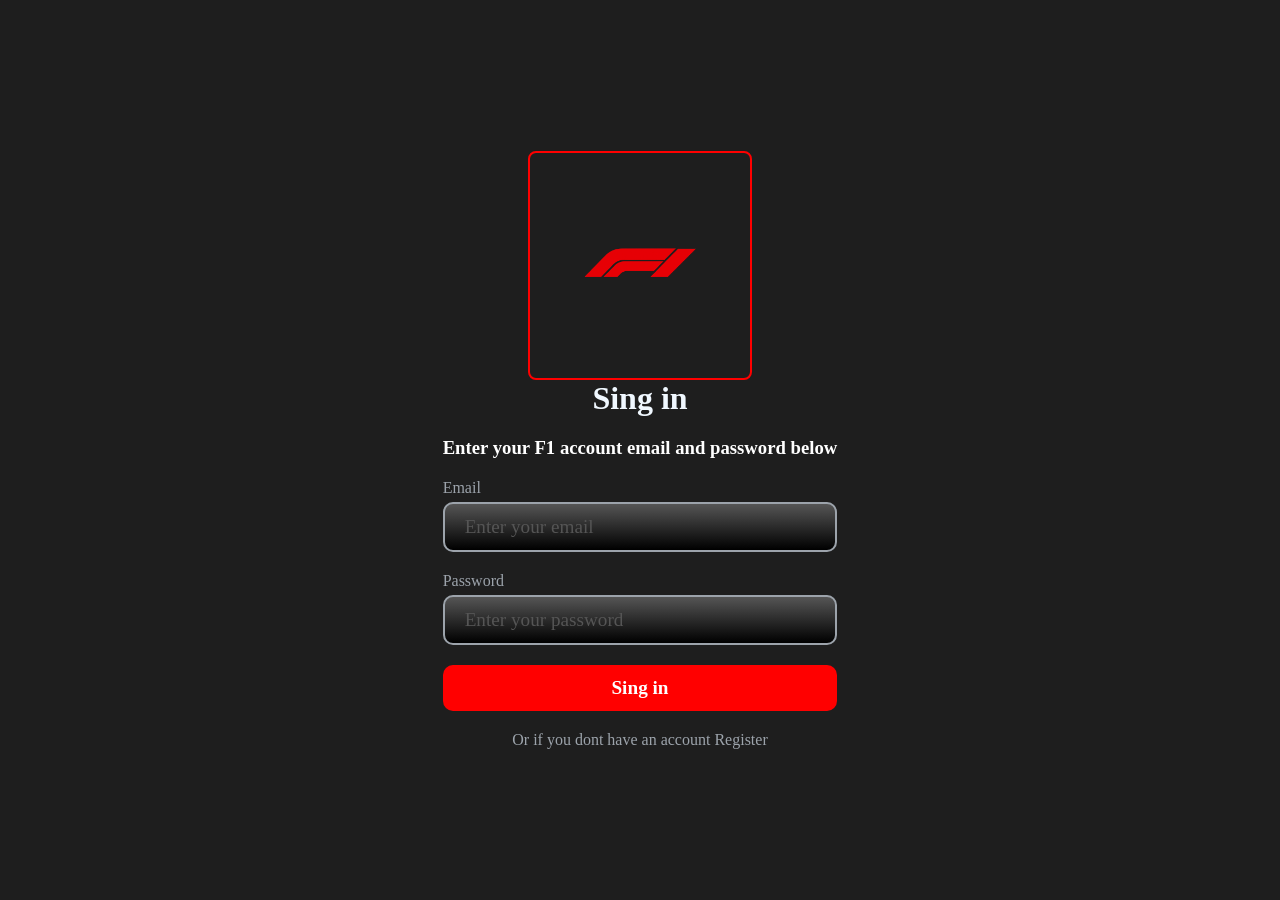
<file: index.html>
<!DOCTYPE html> <!-- Esta linha indica que este é um documento HTML5 -->
<html lang="en"> <!-- Aqui dizemos que a página está em inglês -->
<head>
    <!-- Define a forma como o texto será mostrado -->
    <meta charset="UTF-8"> 
     <!-- Aqui você define o título da página que aparece na aba do navegador -->
    <title>Login</title>
    <!-- Este link conecta o arquivo de estilos CSS para deixar a página bonita -->
    <link rel="stylesheet" href="style.css"> 
    <!-- Este link conecta a biblioteca FontAwesome para incluir ícones na página -->
    <link rel="stylesheet" href="https://cdnjs.cloudflare.com/ajax/libs/font-awesome/6.0.0-beta3/css/all.min.css"> 
</head>
<body>
    <div class ="container">
        <img src="F1.png" alt="logo" class="logo">
    </div>
    <div class ="login">
        <h2> Sing in </h2>
        <h3>Enter your F1 account email and password below</h3>
        <div class="inputBx">
            <label for="username"> Email </label>
            <input type="text" id="username" placeholder="Enter your email"> 
        </div>
        <div class ="inputBx"> 
             <label for="password"> Password </label>
            <input type="password" id="password" placeholder="Enter your password"> 
        </div>
        <div class ="button">
            <button id="login_button">Sing in</button>
        </div>
        <p class="text-center">Or if you dont have an account <a href="cadastro.html">Register</a></p>
    </div>    
</body>
</html>
</file>
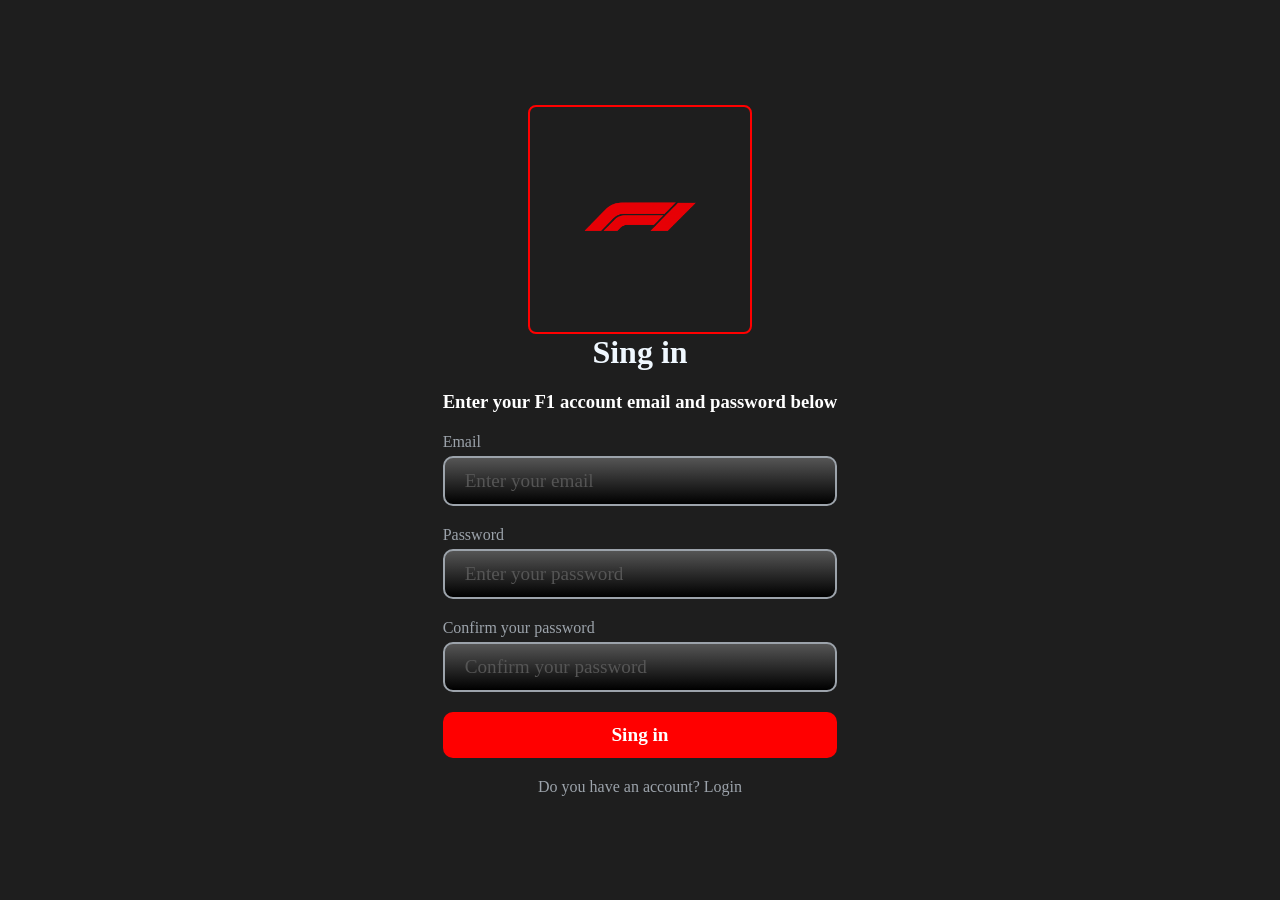
<file: cadastro.html>
<!DOCTYPE html> <!-- Esta linha indica que este é um documento HTML5 -->
<html lang="en"> <!-- Aqui dizemos que a página está em inglês -->
<head>
    <!-- Define a forma como o texto será mostrado -->
    <meta charset="UTF-8"> 
     <!-- Aqui você define o título da página que aparece na aba do navegador -->
    <title>Login</title>
    <!-- Este link conecta o arquivo de estilos CSS para deixar a página bonita -->
    <link rel="stylesheet" href="style.css"> 
    <!-- Este link conecta a biblioteca FontAwesome para incluir ícones na página -->
    <link rel="stylesheet" href="https://cdnjs.cloudflare.com/ajax/libs/font-awesome/6.0.0-beta3/css/all.min.css"> 
</head>
<body>
    <div class ="container">
        <img src="F1.png" alt="logo" class="logo">
    </div>
    <div class ="login">
        <h2> Sing in </h2>
        <h3>Enter your F1 account email and password below</h3>
        <div class="inputBx">
            <label for="username"> Email </label>
            <input type="text" id="username" placeholder="Enter your email"> 
        </div>
        <div class ="inputBx"> 
             <label for="password"> Password </label>
            <input type="password" id="password" placeholder="Enter your password"> 
        </div>
        <div class="inputBx"> 
            <label for="confirm_password"> Confirm your password </label>
            <input type="password" id="confirm_password" placeholder="Confirm your password">
        </div>
        <div class ="button">
            <button id="login_button">Sing in</button>
        </div>
        <p class="text-center"> Do you have an account? <a href="index.html">Login</a></p>
</body>
</html>
</file>
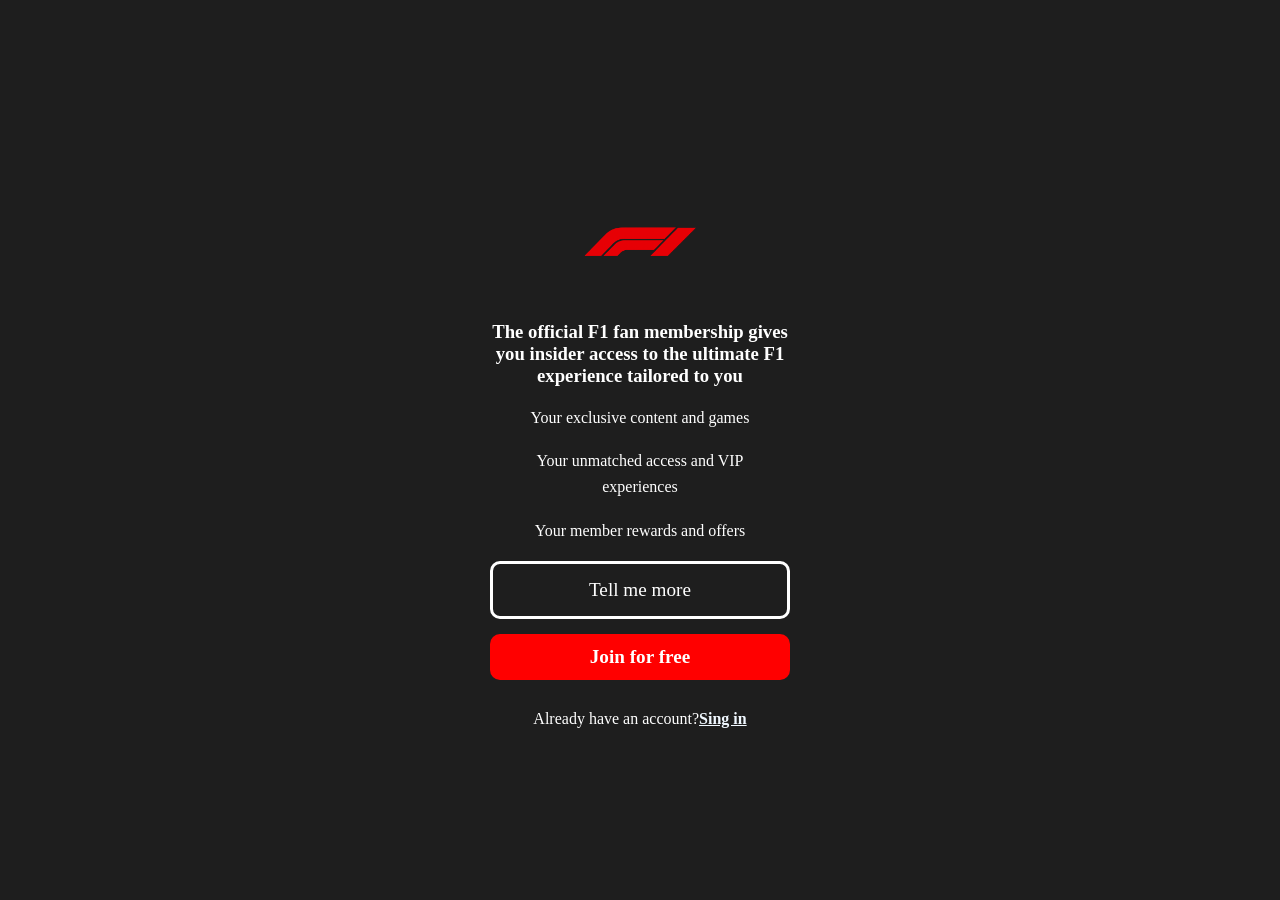
<file: tela1.html>
<!DOCTYPE html>
<html lang="en">
<head>
    <meta charset="UTF-8">
    <meta name="viewport" content="width=device-width, initial-scale=1.0">
    <title>Tela inicial</title>
    <link rel="stylesheet" href="style.css"> 
    <link rel="stylesheet" href="https://cdnjs.cloudflare.com/ajax/libs/font-awesome/6.0.0-beta3/css/all.min.css"> 
</head>
<body class="Page">
 <div class="container1">   
  <div class ="container3"><img src="F1.png" alt="Logo" class="logo"></div>  
  <h3>The official F1 fan membership gives you insider access to the ultimate F1 experience tailored to you</h3>
  <div class="beneficios">
    <p>Your exclusive content and games </p>
    <p>Your unmatched access and VIP experiences</p>
    <p>Your member rewards and offers</p>
  </div>
  <div>
    <button class="btn-outline">Tell me more</button>
  </div>
  <div class="button">
  <button class="btn-red">Join for free</button>
  </div>
  <div class="singin">
    <p>Already have an account?<a href="index.html">Sing in</a></p>
  </div>
 </div>
</body>
</html>
</file>
<file: style.css>
*{
  margin: 0;
  padding: 0;
  box-sizing: border-box;
  font-family: 'Times New Roman', Times, serif;
}
body{
  display: flex;
  flex-direction: column;
  justify-content: center;
  align-items: center;
  min-height: 100vh;
  background: #1E1E1E;
  width: 100%;
}
.container{
  position: relative;
  display: flex;
  justify-content: center;
  align-items: center;
  flex-direction: column;
  padding: 40px;
  border: 2px solid red;
  border-radius: 8px;
}
.login, .logo{
  position: relative;
  z-index: 1;
}
.login h2{
  font-size: 2em;
  color: aliceblue;
}
.login .inputBx input::placeholder{
  color: #555;
}
.button button:hover{
  background: #FF0000;
}

/*Estilo da imagem logo*/
.logo {
  width: 150px; 
  margin-bottom: 20px; 
  border-radius: 18px;
  margin-bottom: 5px;
}

/* Estilo para o pseudo-elemento ::before do elemento com a classe container */
.container .container1 ::before { 
  content: "";  /*cria um conteúdo vazio antes do conteúdo real do elemento*/
  position: absolute; /*usamos para colocar esta camada exatamente no lugar certo dentro da nossa caixa */
  top: 0;
  left: 0;
  right: 0;
  bottom: 0;
  background-color: rgba(0, 0, 0, 0.5); 
  border-radius: 10px; 
  z-index: 0; 
}

.login h3{
  color: #FFF;
}

.Page{
  background: #1E1E1E;
  color: #FFF;
  min-height: 100vh;
  display: flex;
  justify-content: center;
  align-items: center;
}

.container1{
  width: 300px;
  text-align: center;
}

.logo{
  width: 140px;
  margin-bottom: 5px;
}
.container h3 {
  font-size: 40px;
  margin-bottom: 20px;
}

.login {
  display: flex; 
  justify-content: center; 
  align-items: center;
  flex-direction: column; 
  gap: 20px; /*coloca um espaço de 20 pixels entre cada item, para que eles não fiquem grudados um no outro.*/
}



.login .inputBx {
  width: 100%; 
}

.login .inputBx label {
  display: block;/*Os rótulos(label) irão se comportar como blocos de construção que se empilham*/
  color: #9ca3ab;
  margin-bottom: 5px; 
}

.login .inputBx input {
  width: 100%;
  padding: 12px 20px; 
  background: linear-gradient(to bottom, #555, #000);
  border: 2px solid #9ca3ab; 
  border-radius: 10px; 
  font-size: 1.2em; 
  color: #fff; 
}

.beneficios p {
  color: #FFF;
  line-height: 1.6;
  margin: 18px;
}

.button {
  width: 100%; 
  display: flex; 
  justify-content: center; 
  align-items: center; 
}

.btn-outline{
  width: 100%;
  padding: 15px;
  background-color: transparent;
  border: 3px solid #FFF;
  color: #FFF;
  cursor: pointer;
  margin-bottom: 15px;
  font-size: 1.2em;
  border-radius: 10px; 
}

.singin{
  margin-top: 30px;
}

.singin a{
  color: aliceblue;
  font-weight: bold;
}

.button button {
  width: 100%;
  padding: 12px 20px;
  background: #FF0000;
  border: none;
  border-radius: 10px; 
  font-size: 1.2em;
  color: #FFF; 
  font-weight: 900;
  cursor: pointer; 
  transition: background-color 0.3s ease; 
}


.social-icons {
  display: flex;
  justify-content: center;
  gap: 20px; 
}

.social-icons i {
  font-size: 2em; 
  color: #9ca3ab; 
  cursor: pointer; 
  transition: color 0.3s ease; 
}

.social-icons i:hover {
  color: #896bb6; 
}

.text-center {
  text-align: center;
  color: #9ca3ab; 
}

.text-center a {
  color: #9ca3ab; 
  text-decoration: none; 
}

.text-center a:hover {
  text-decoration: underline; 
}

.social-login-text {
  font-size: 0.8em; 
  color: #9ca3ab; 
}
</file>
